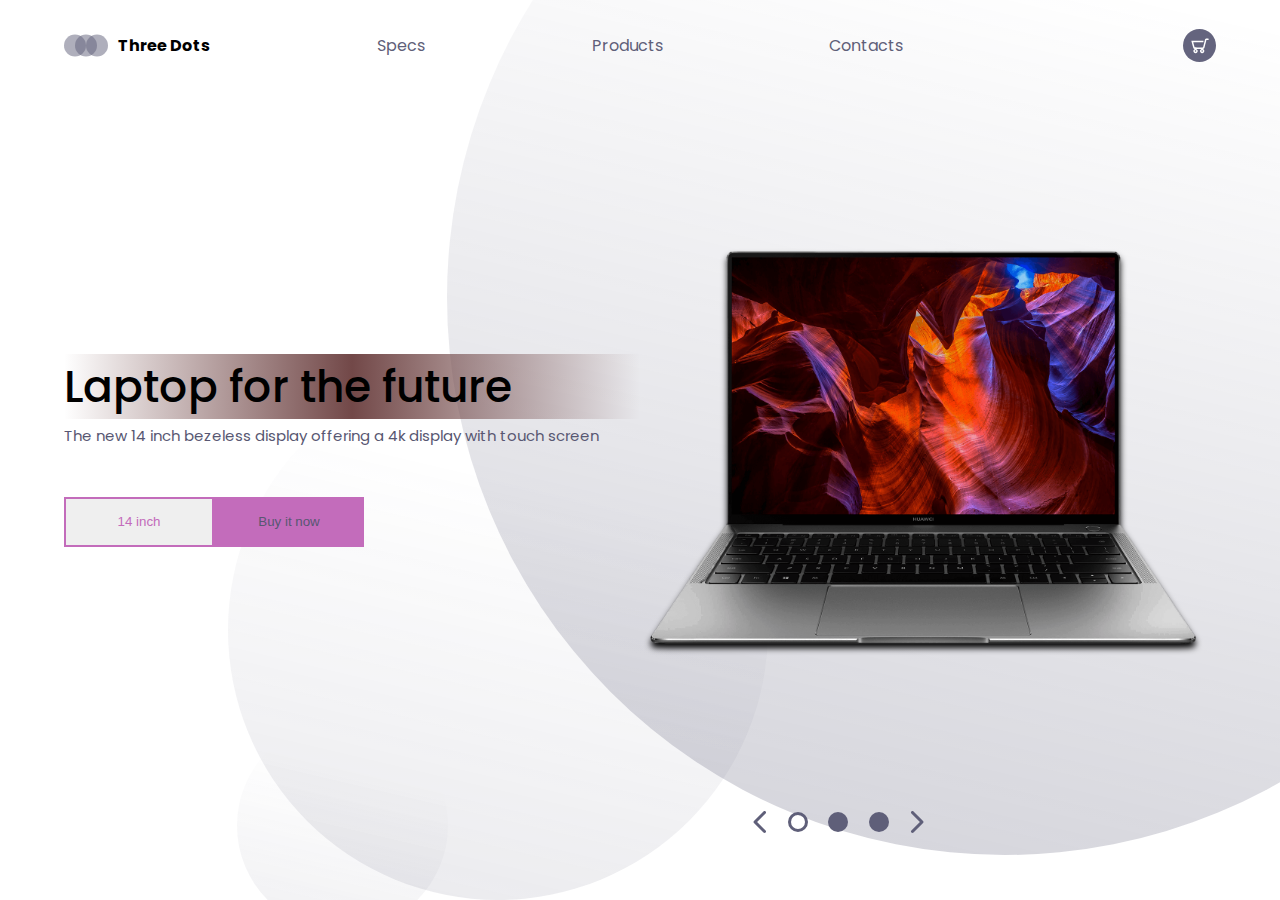
<file: lessons/html-css/index.html>
<!DOCTYPE html>
<html lang="en">
<head>
    <meta charset="UTF-8">
    <meta name="viewport" content="width=device-width, initial-scale=1.0">
    <link href="https://fonts.googleapis.com/css?family=Poppins:400,500&display=swap" rel="stylesheet">
    <link rel="stylesheet" href="./style.css">
    <title>Laptop Bazaar</title>
</head>
<body>
    <header>
        <div class="logo-container">

            <div class="three-dots">
                <img src="./img/logo.svg" alt="logo">
                <h4 class="logo"> Three Dots</h4>
            </div>

            <nav>
                <ul class="nav-links">
                   <li><a class="nav-link" href="#">Specs</a></li>
                   <li><a class="nav-link" href="#">Products</a></li>
                   <li><a class="nav-link" href="#">Contacts</a></li>
                </ul>
            </nav>

            <div class="cart">
                <img src="./img/cart.svg" alt="cart">
            </div>
        </div>
    </header>

    <main>
        <section class="presentation">
            <div class="introduction">
                <div class="intro-text">
                    <h1>Laptop for the future</h1>
                    <p>The new 14 inch bezeless display offering a 4k 
                        display with touch screen</p>
                </div>
                <div class="cta">
                    <button class="cta-select"> <p class="ct-sel"> 14 inch </p></button>
                    <button class="cta-add"><a href="https://www.ebay.com/itm/Huawei-MateBook-D-14-Laptop-AMD-Ryzen-5-2500U-8GB-RAM-256GB-SSD-Mystic-Silver/274354504243?hash=item3fe0cd8233:g:zN4AAOSwTtheX9D3" > Buy it now </a></button>
                </div>
    
            </div>
            <div class="cover">
                <img src="./img/matebook.png" alt="matebook">
            </div>
        </section>
        <div class="laptop-select">
            <img src="./img/arrow-left.svg" alt="">
            <img src="./img/dot.svg" alt="">
            <img src="./img/dot-full.svg" alt="">
            <img src="./img/dot-full.svg" alt="">
            <img src="./img/arrow-right.svg" alt="">
        </div>
        <img class="small-cir" src="./img/small-eclipse.svg" alt="small-eclipse">
        <img class="mid-cir" src="./img/mid-eclipse.svg" alt="mid-eclipse">
        <img class="big-cir" src="./img/big-eclipse.svg" alt="big-eclipse">
    </main>

    
</body>
</html>
</file>
<file: lessons/html-css/style.css>
* {
    margin: 0px;
    padding: 0px;
    box-sizing: border-box;
}


body{
    font-family: 'Poppins', sans-serif;
}

header{
    width: 90%;
    margin: auto;
    
}

.logo-container {
    align-items: center;
    height: 10vh;
    display: flex;
}

.three-dots{
    display: flex;
    flex: 1;
    
}

nav{
    display: flex;
    flex: 3;
}

.cart{
    display: flex;
    flex: 1;                                             
    justify-content: flex-end;
    
}

.logo {
    margin: 10px;
    font-size: 400;
}

.nav-links{
    display: flex;
    flex: 1;
    list-style: none;
    justify-content: space-around;
}
.nav-link{
    font-size: 16px;
    text-decoration: none;
    color: #5f5f79;
}
.presentation {
    align-items: center;
    display: flex;
    width: 90%;
    margin: auto;
    min-height: 80vh;
}
.cover img {
    height: 60vh;
    flex: 1;
}
.cover {
    flex: 1;
}

.cta {
    display: flex;
    margin-top: 50px;
}

.cta-add {
    width: 150px;
    height: 50;
    margin-right: 5pt;
    background: #c36cbb;
    border: 2px, solid, #c36cbb;
    cursor: pointer;
}
.cta-select {
    width: 150px;
    height: 50px;
    border: 2px, solid, #c36cbb;
    color: #c36cbb;
    cursor: pointer;
    margin: 30px,0px,0px,30px;
}
.introduction {
    flex: 1;
}
.intro-text h1 {
    font-size: 44px;
    font-weight: 500;
    background: -webkit-linear-gradient(left, transparent 0%,#724848 50%,transparent 100%);
}
.intro-text p {
    margin-top: 5px;
    font-size: 15px;
    color: #585772;
}
.cta a {
    text-decoration: none;
    color: #585772;
}

.cover {
    flex: 1;
    filter: drop-shadow(0px 5px 3px black);
    animation: drop 15s ease;
}
 
.big-cir {
    position: absolute;
    top: 0px;
    right: 0px;
    z-index: -1;
    opacity: 0.5;
    height: 95%;    
}

.mid-cir {
    position: absolute;
    top: 40%;
    right: 40%;
    z-index: -1;
    opacity: 0.4;
    height: 60%;    
}

.small-cir {
    position: absolute;
    top: 80%;
    right: 65%;
    z-index: -1;
    opacity: 0.6;
    height: 20%;    
}

.laptop-select{
    position: absolute;
    width: 15%;
    display: flex;
    justify-content: space-around;
    right: 27%;
}




@keyframes drop {
	0% {
		opacity: 0;
		transform: translateY(-80px);
	}
	100% {
		opacity: 1;
		transform: translateY(0px);
	}
}

@media screen and (max-width: 1024px) {
    .presentation {
        flex-direction: column;
    }
    .intro-text h1,p {
        text-align: center;
    }
    .cta {
        justify-content: center;
    }

    .laptop-select {
        right: 45%;
        justify-content: center;
    }
</file>
